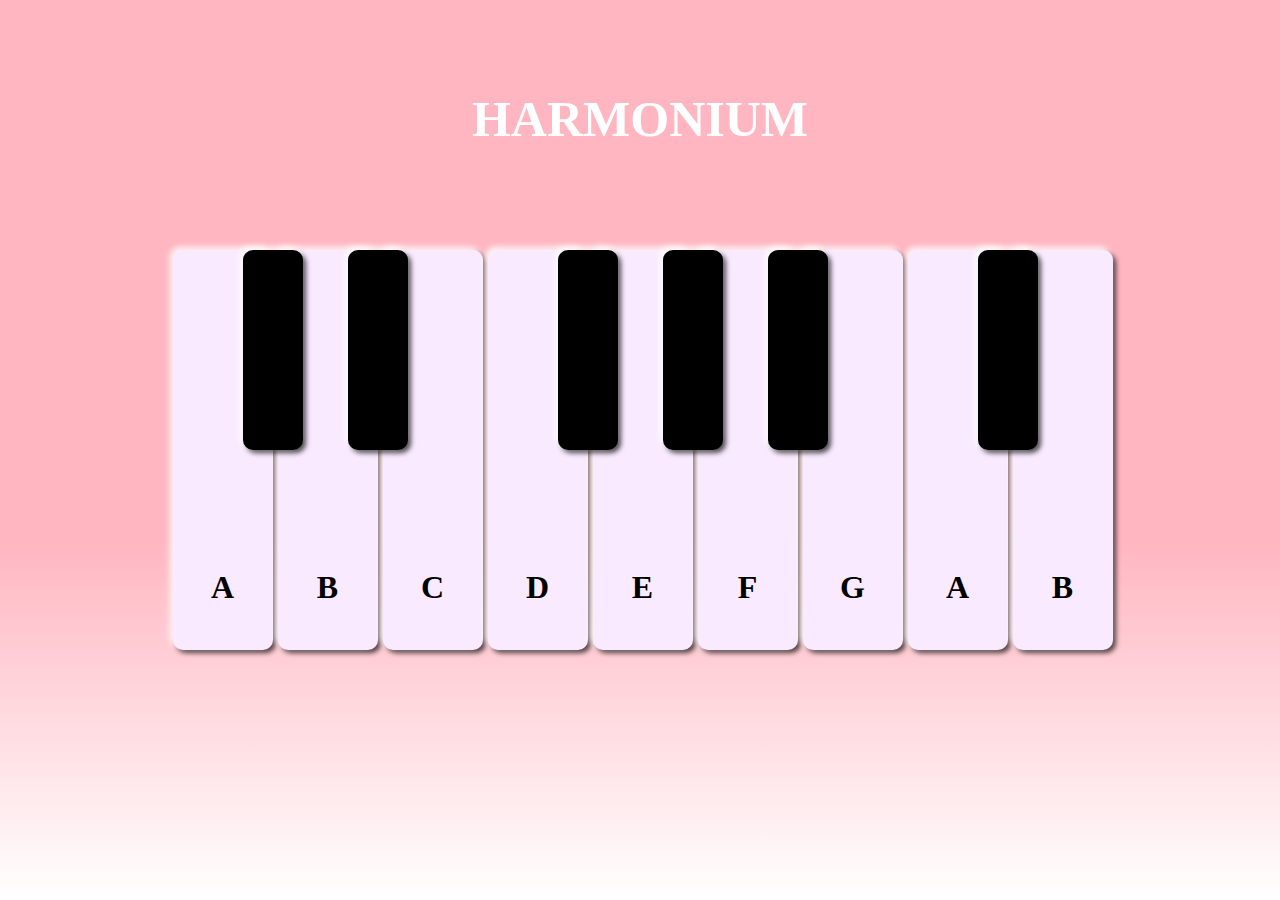
<file: Index.html>
<!DOCTYPE html>
<html>
    
    <head>
        <title>sound</title>
        
        <link rel="stylesheet" href="CSS/style.css" type="text/css">
        <script src="js/script.js"></script>
    </head>
        
    <body>
        <h1 class="text">HARMONIUM</h1>
         <div class="board">
      <div  class="white btn" id="nii" onmousedown="Z()" onmouseup="ZZ()" >
        <h1>A</h1>
      </div>
      <div data-key="Ab" class="black btn" id="sa" onmousedown="Sa()" onmouseup="ss()"></div>
      <div data-key="B" class="white btn" id="x" onmousedown="X()" onmouseup="XX()">
        <h1>B</h1>
      </div>
      <div data-key="Bb" class="black btn" id="re" onmousedown="re()" onmouseup="rr()"></div>
      <div data-key="C" class="white btn" id="c" onmousedown="ABC()" onmouseup="CC()">
        <h1>C</h1>
      </div>
      <div data-key="D" class="white btn" id="ga" onmousedown="ga()" onmouseup="gg()">
        <h1>D</h1>
      </div>
      <div data-key="Db" class="black btn" id="ma" onmousedown="ma()" onmouseup="mm()"></div>
      <div data-key="E" class="white btn" id="b" onmousedown="ABB()" onmouseup="BB()">
        <h1>E</h1>
      </div>
      <div data-key="Eb" class="black btn" id="pa" onmousedown="pa()" onmouseup="pp()"></div>
      <div data-key="F" class="white btn" id="n" onmousedown="N()" onmouseup="NN()">
        <h1>F</h1>
      </div>
        <div data-key="Eb" class="black btn" id="dha" onmousedown="dha()" onmouseup="dd()"></div>
      <div data-key="G" class="white btn" id="m" onmousedown="M()" onmouseup="MM()">
        <h1>G</h1>
      </div>
      
      <div data-key="Gb" class="white btn" id="ni" onmousedown="ni()" onmouseup="nn()">
        <h1>A</h1>
      </div>
             <div data-key="Gb" class="black btn" id="SA" onmousedown="saa()" onmouseup="sss()"></div>
             <div data-key="Gb" class="white btn" id="q" onmousedown="Q()" onmouseup="QQ()">
        <h1>B</h1>
      </div>
    </div>
        
        
    </body>
    
    

</html>
</file>
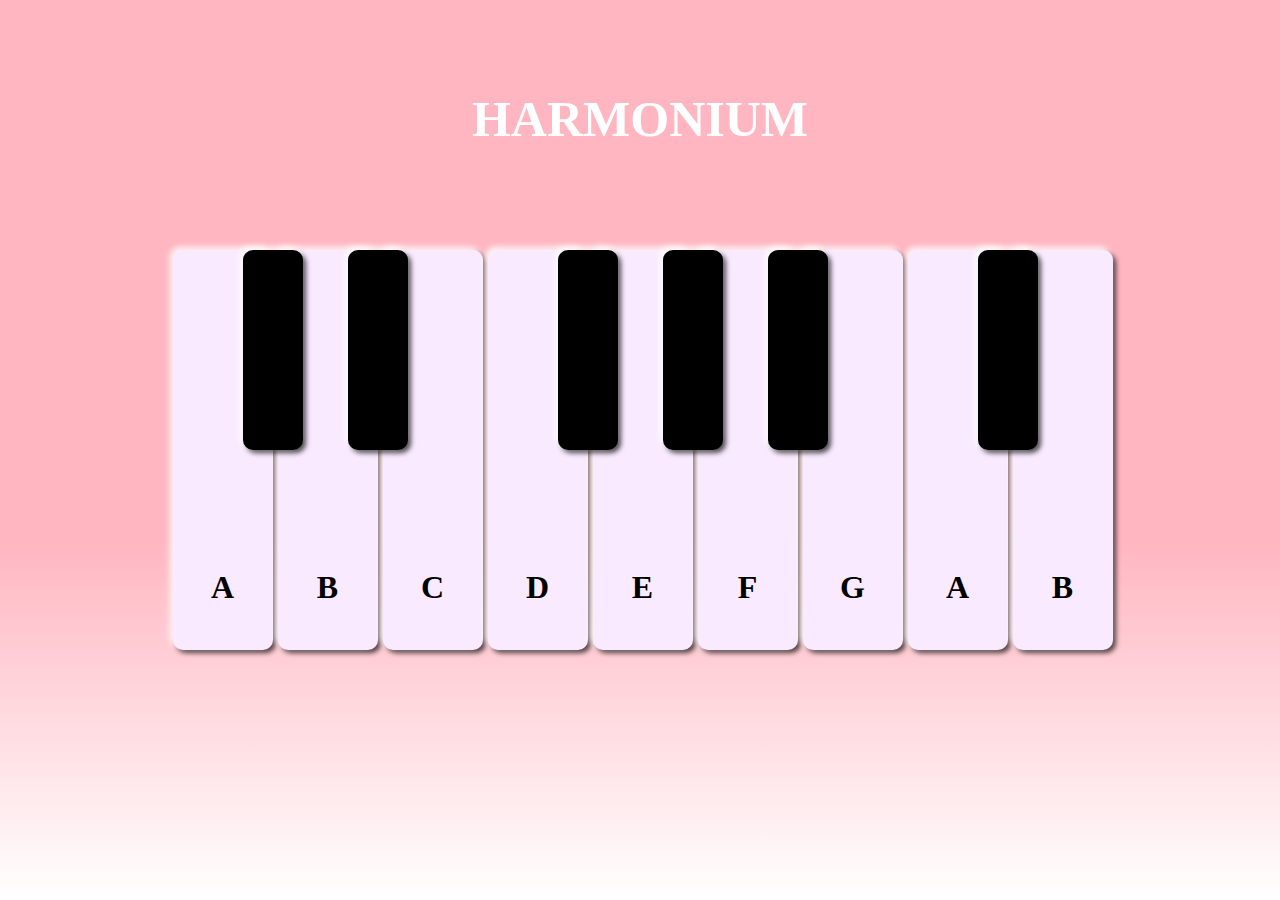
<file: harmonium.html>
<!DOCTYPE html>
<html>
    
    <head>
        <title>sound</title>
        
        <link rel="stylesheet" href="CSS/style.css" type="text/css">
        <script src="js/script.js"></script>
    </head>
        
    <body>
        <h1 class="text">HARMONIUM</h1>
         <div class="board">
      <div  class="white btn" id="nii" onmousedown="Z()" onmouseup="ZZ()" >
        <h1>A</h1>
      </div>
      <div data-key="Ab" class="black btn" id="sa" onmousedown="Sa()" onmouseup="ss()"></div>
      <div data-key="B" class="white btn" id="x" onmousedown="X()" onmouseup="XX()">
        <h1>B</h1>
      </div>
      <div data-key="Bb" class="black btn" id="re" onmousedown="re()" onmouseup="rr()"></div>
      <div data-key="C" class="white btn" id="c" onmousedown="ABC()" onmouseup="CC()">
        <h1>C</h1>
      </div>
      <div data-key="D" class="white btn" id="ga" onmousedown="ga()" onmouseup="gg()">
        <h1>D</h1>
      </div>
      <div data-key="Db" class="black btn" id="ma" onmousedown="ma()" onmouseup="mm()"></div>
      <div data-key="E" class="white btn" id="b" onmousedown="ABB()" onmouseup="BB()">
        <h1>E</h1>
      </div>
      <div data-key="Eb" class="black btn" id="pa" onmousedown="pa()" onmouseup="pp()"></div>
      <div data-key="F" class="white btn" id="n" onmousedown="N()" onmouseup="NN()">
        <h1>F</h1>
      </div>
        <div data-key="Eb" class="black btn" id="dha" onmousedown="dha()" onmouseup="dd()"></div>
      <div data-key="G" class="white btn" id="m" onmousedown="M()" onmouseup="MM()">
        <h1>G</h1>
      </div>
      
      <div data-key="Gb" class="white btn" id="ni" onmousedown="ni()" onmouseup="nn()">
        <h1>A</h1>
      </div>
             <div data-key="Gb" class="black btn" id="SA" onmousedown="saa()" onmouseup="sss()"></div>
             <div data-key="Gb" class="white btn" id="q" onmousedown="Q()" onmouseup="QQ()">
        <h1>B</h1>
      </div>
    </div>
        
        
    </body>
    
    

</html>
</file>
<file: CSS/style.css>
* {
                margin: 0;
                padding: 0;
                box-sizing: border-box;
}

            body {
                background-image: linear-gradient( #FFB6C1 60%, white);
                height: 100vh;
                width: 100%;
                display: flex;
                align-items: center;
                justify-content: center;
            }
.text{
    position: absolute;
    text-align: center;
    color: #fff;
    top: 90px;
    font-family: cursive;
    font-size: 50px;
}
            .board {
                display: flex;
                }

            .white {
                position: relative;
                width: 100px;
              height: 400px;
              background: #f9eaff;
              margin-left: 5px;
              border-radius: 10px;
              box-shadow: -3px -3px 6px rgba(255, 255, 255, 0.9),
                3px 3px 5px rgba(0, 0, 0, 0.7);
            }
            .white h1 {
              position: absolute;
              left: 50%;
              bottom: 10%;
              transform: translate(-50%, -10%);
              user-select: none;
            }

            .white:active {
              box-shadow: -3px -3px 6px rgba(255, 255, 255, 0.9),
                3px 1px 0px rgba(0, 0, 0, 0.1);
            }

            .black {
              width: 60px;
              height: 200px;
              background: #000;
              margin: 0 -30px;
              border-radius: 10px;
              box-shadow: -3px -3px 6px rgba(255, 255, 255, 0.9),
                3px 3px 5px rgba(0, 0, 0, 0.7);
              z-index: 1;
            }

            .black:active {
              box-shadow: -3px -3px 6px rgba(255, 255, 255, 0.9),
                3px 1px 0px rgba(0, 0, 0, 0.1);
            }
</file>
